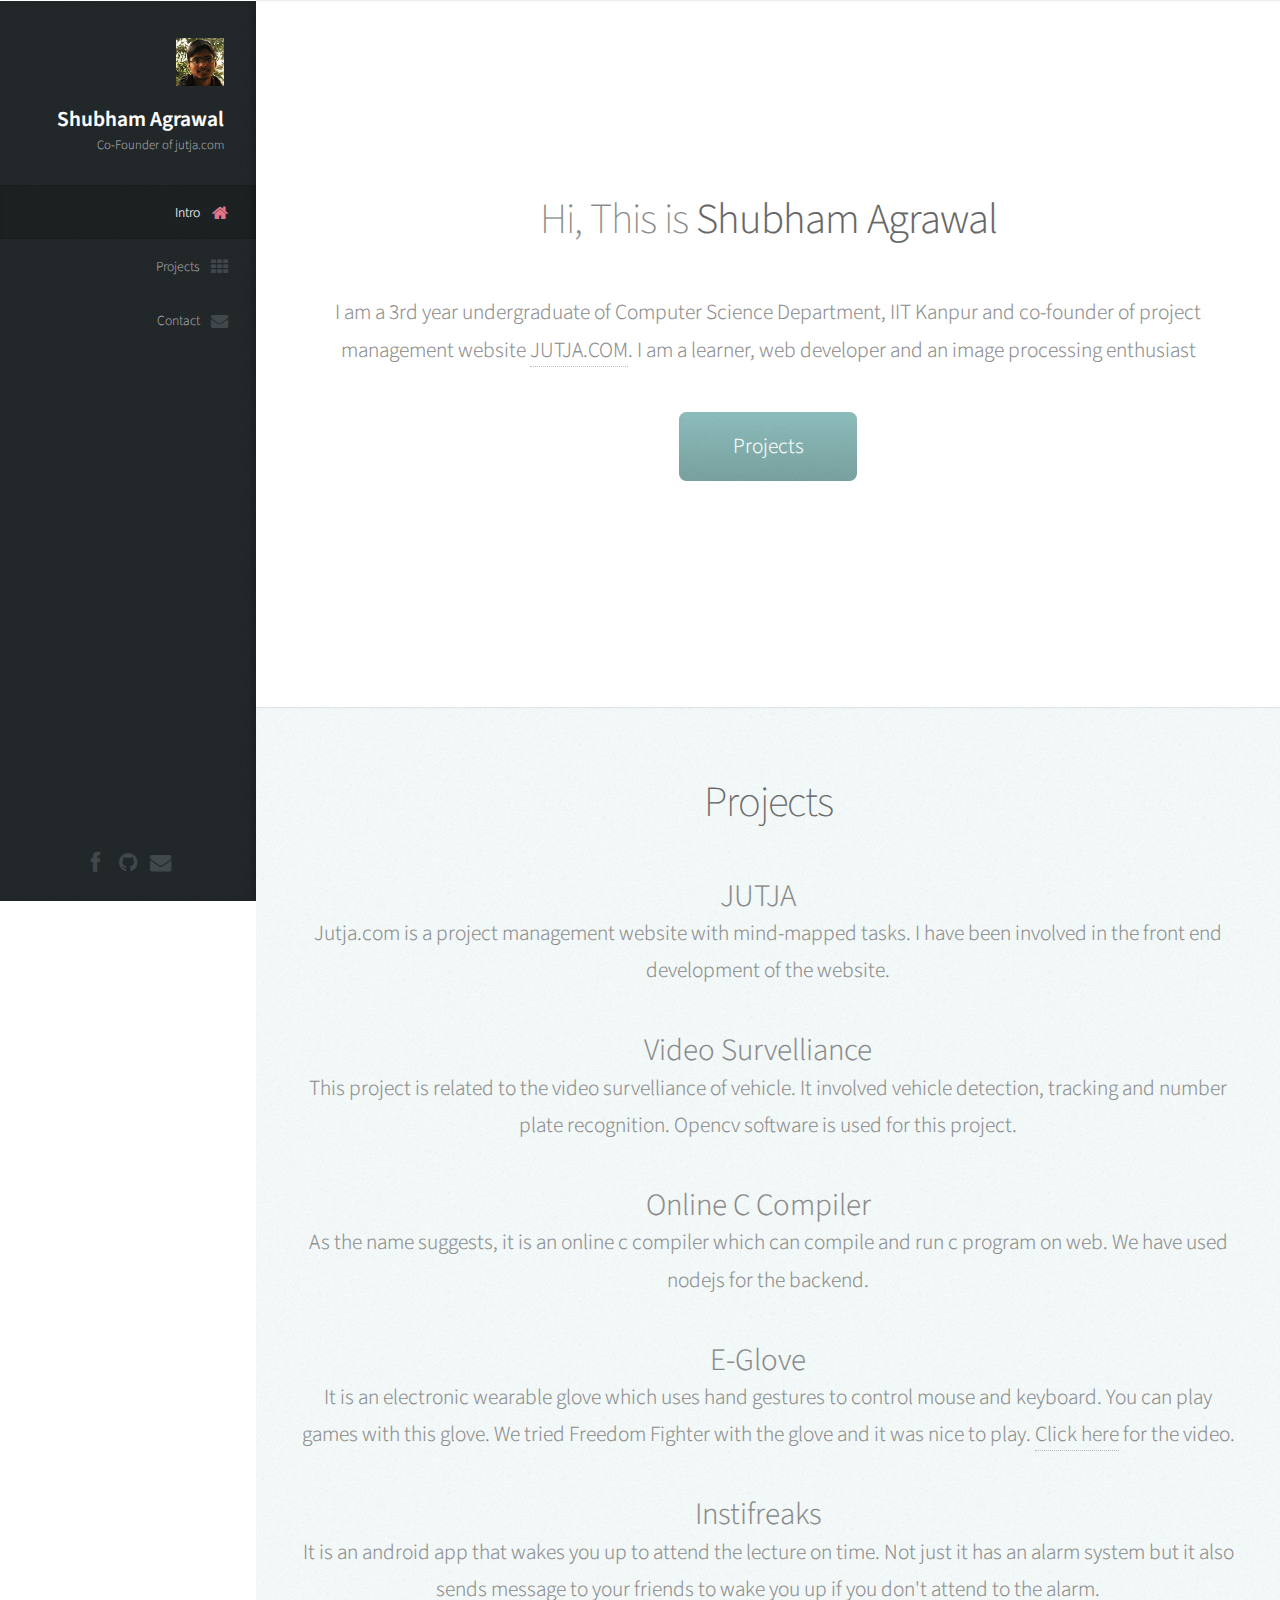
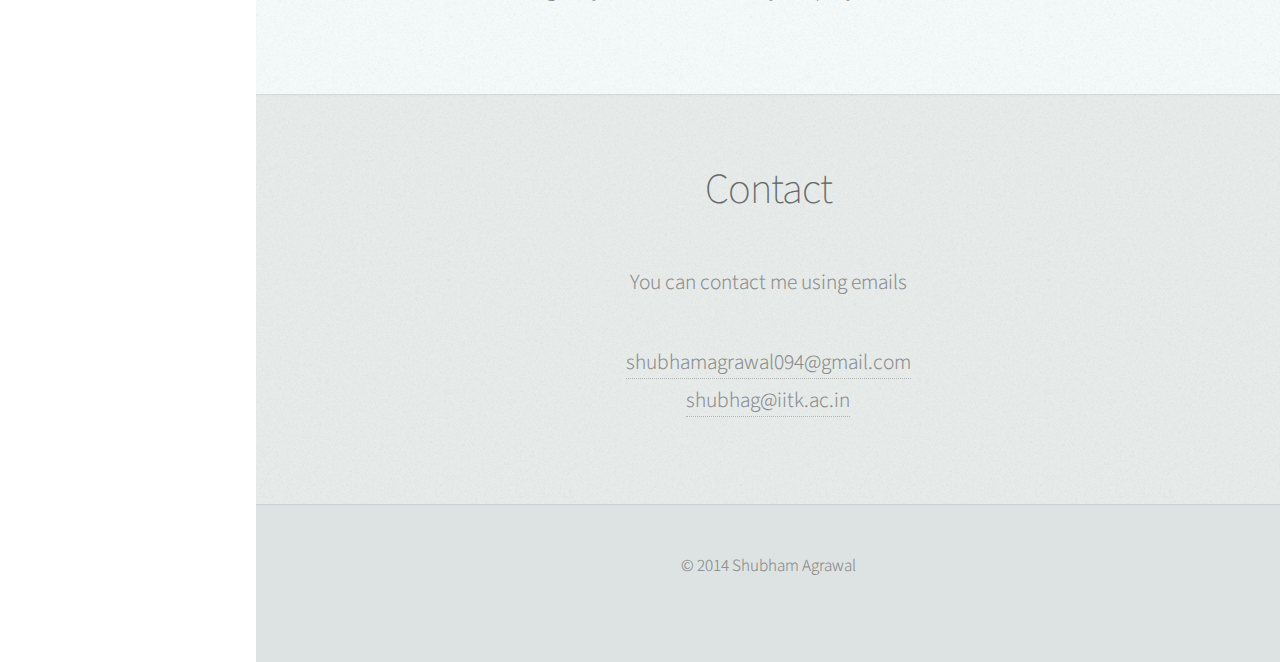
<file: index.html>
<!DOCTYPE HTML>
<!--
	Prologue 1.2 by HTML5 UP
	html5up.net | @n33co
	Free for personal and commercial use under the CCA 3.0 license (html5up.net/license)
-->
<html>
	<head>
		<title>Home Page</title>
		<meta http-equiv="content-type" content="text/html; charset=utf-8" />
		<meta name="description" content="home page" />
		<meta name="author" content="Shubham Agrawal" />
		<link href="http://fonts.googleapis.com/css?family=Source+Sans+Pro:200,300,400,600" rel="stylesheet" type="text/css" />
		<script src="js/jquery.min.js"></script>
		<script src="js/skel.min.js"></script>
		<script src="js/skel-panels.min.js"></script>
		<script src="js/init.js"></script>
		<noscript>
			<link rel="stylesheet" href="css/skel-noscript.css" />
			<link rel="stylesheet" href="css/style.css" />
			<link rel="stylesheet" href="css/style-wide.css" />
		</noscript>
	</head>
	<body>

		<!-- Header -->
			<div id="header" class="skel-panels-fixed">

				<div class="top">

					<!-- Logo -->
						<div id="logo">
							<span class="image avatar48"><img src="images/profile" alt="" /></span>
							<h1 id="title">Shubham Agrawal</h1>
							<span class="byline">Co-Founder of jutja.com</span>
						</div>

					<!-- Nav -->
						<nav id="nav">
							<!--
							
								 nav expects links in one of two formats:
								
								1. Hash link (scrolls to a different section within the page)
								
								   <li><a href="#foobar" id="foobar-link" class="skel-panels-ignoreHref"><span class="fa fa-whatever-icon-you-want">Foobar</span></a></li>

								2. Standard link (sends the user to another page/site)

								   <li><a href="http://foobar.tld"><span class="fa fa-whatever-icon-you-want">Foobar</span></a></li>
							
							-->
							<ul>
								<li><a href="#top" id="top-link" class="skel-panels-ignoreHref"><span class="fa fa-home">Intro</span></a></li>
								<li><a href="#project" id="project-link" class="skel-panels-ignoreHref"><span class="fa fa-th">Projects</span></a></li>
								<li><a href="#contact" id="contact-link" class="skel-panels-ignoreHref"><span class="fa fa-envelope">Contact</span></a></li>
							</ul>
						</nav>
						
				</div>
				
				<div class="bottom">

					<!-- Social Icons -->
						<ul class="icons">
							<li><a href="https://www.facebook.com/shubhamagrawal094" class="fa fa-facebook solo"><span>Facebook</span></a></li>
							<li><a href="http://github.com/shubhag" class="fa fa-github solo"><span>Github</span></a></li>
							<li><a href="mailto:shubhamagrawal094@gmail.com" class="fa fa-envelope solo"><span>Email</span></a></li>
						</ul>
				
				</div>
			
			</div>

		<!-- Main -->
			<div id="main">
			
				<!-- Intro -->
					<section id="top" class="one">
						<div class="container">

							<header style="margin-top:20%">
								<h2 class="alt">Hi, This is <strong>Shubham Agrawal</strong></h2>
							</header>
							
							<p>I am a 3rd year undergraduate of Computer Science Department, IIT Kanpur and co-founder of project management website <a href="http://jutja.com">JUTJA.COM</a>. I am a learner, web developer and an image processing enthusiast</p>

							<footer style="margin-bottom:15%">
								<a href="#project" class="button scrolly">Projects</a>
							</footer>

						</div>
					</section>
					
				<!-- Portfolio -->
					<section id="project" class="two">
						<div class="container">
					
						  <header>
							<h2>Projects</h2>
						  </header>
						  		<p>
						  			<div class="row" >
						  				JUTJA
						  			</div>
										Jutja.com is a project management website with mind-mapped tasks. I have been involved in the front end development of the website.
								</p>

								<p>
									<div class="row">
						  				Video Survelliance
						  			</div>
									This project is related to the video survelliance of vehicle. It involved vehicle detection, tracking and number plate recognition. Opencv software is used for this project.
								</p>
								<p>
									<div class="row">
						  				Online C Compiler
						  			</div>
									As the name suggests, it is an online c compiler which can compile and run c program on web. We have used nodejs for the backend.
								</p>
								<p>
									<div class="row" >
						  				E-Glove
						  			</div>
									It is an electronic wearable glove which uses hand gestures to control mouse and keyboard. You can play games with this glove. We tried Freedom Fighter with the glove and it was nice to play. <a href="https://www.youtube.com/watch?v=bw8gYgqbFJE">Click here</a> for the video. 
								</p>
								<p>
									<div class="row" >
						  				Instifreaks
						  			</div>
									It is an android app that wakes you up to attend the lecture on time. Not just it has an alarm system but it also sends message to your friends to wake you up if you don't attend to the alarm. 
								</p>
						</div>
					</section>
			
				<!-- Contact -->
					<section id="contact" class="four">
						<div class="container">

							<header>
								<h2>Contact</h2>
							</header>

							<p>You can contact me using emails</p>
							<ul>
								<li ><a href="mailto:shubhamagrawal094@gmail.com">shubhamagrawal094@gmail.com</a></li>
								<li ><a href="mailto:shubhag@iitk.ac.in">shubhag@iitk.ac.in</a></li>
							</ul>

						</div>
					</section>
			
			</div>

		<!-- Footer -->
			<div id="footer">
				
				<!-- Copyright -->
					<div class="copyright">
						<p>&copy; 2014 Shubham Agrawal</p>
					</div>
				
			</div>

	</body>
</html>
</file>
<file: css/style-wide.css>
/*
	Prologue 1.2 by HTML5 UP
	html5up.net | @n33co
	Free for personal and commercial use under the CCA 3.0 license (html5up.net/license)
*/

/*********************************************************************************/
/* Basic                                                                         */
/*********************************************************************************/

	body,input,textarea,select
	{
		font-size: 17pt;
	}
	
/*********************************************************************************/
/* Header                                                                        */
/*********************************************************************************/

	#header
	{
		width: 300px;
	}
	
/*********************************************************************************/
/* Footer                                                                        */
/*********************************************************************************/

	#footer
	{
		margin-left: 300px;
	}
	
/*********************************************************************************/
/* Main                                                                          */
/*********************************************************************************/

	#main
	{
		margin-left: 300px;
	}
</file>
<file: css/skel-noscript.css>
/* Resets (http://meyerweb.com/eric/tools/css/reset/ | v2.0 | 20110126 | License: none (public domain)) */

	html,body,div,span,applet,object,iframe,h1,h2,h3,h4,h5,h6,p,blockquote,pre,a,abbr,acronym,address,big,cite,code,del,dfn,em,img,ins,kbd,q,s,samp,small,strike,strong,sub,sup,tt,var,b,u,i,center,dl,dt,dd,ol,ul,li,fieldset,form,label,legend,table,caption,tbody,tfoot,thead,tr,th,td,article,aside,canvas,details,embed,figure,figcaption,footer,header,hgroup,menu,nav,output,ruby,section,summary,time,mark,audio,video{margin:0;padding:0;border:0;font-size:100%;font:inherit;vertical-align:baseline;}article,aside,details,figcaption,figure,footer,header,hgroup,menu,nav,section{display:block;}body{line-height:1;}ol,ul{list-style:none;}blockquote,q{quotes:none;}blockquote:before,blockquote:after,q:before,q:after{content:'';content:none;}table{border-collapse:collapse;border-spacing:0;}body{-webkit-text-size-adjust:none}

/* Box Model */

	*, *:before, *:after {
		-moz-box-sizing: border-box;
		-webkit-box-sizing: border-box;
		-o-box-sizing: border-box;
		-ms-box-sizing: border-box;
		box-sizing: border-box;
	}

/* Container */

	body {
		min-width: 1200px;
	}

	.container {
		width: 1200px;
		margin-left: auto;
		margin-right: auto;
	}

	/* Modifiers */
	
		.container.small {
			width: 900px;
		}

		.container.big {
			width: 100%;
			max-width: 1500px;
			min-width: 1200px;
		}

/* Grid */

	/* Cells */

		.\31 2u { width: 100% }
		.\31 1u { width: 91.6666666667% }
		.\31 0u { width: 83.3333333333% }
		.\39 u { width: 75% }
		.\38 u { width: 66.6666666667% }
		.\37 u { width: 58.3333333333% }
		.\36 u { width: 50% }
		.\35 u { width: 41.6666666667% }
		.\34 u { width: 33.3333333333% }
		.\33 u { width: 25% }
		.\32 u { width: 16.6666666667% }
		.\31 u { width: 8.3333333333% }
		.\-11u { margin-left: 91.6666666667% }
		.\-10u { margin-left: 83.3333333333% }
		.\-9u { margin-left: 75% }
		.\-8u { margin-left: 66.6666666667% }
		.\-7u { margin-left: 58.3333333333% }
		.\-6u { margin-left: 50% }
		.\-5u { margin-left: 41.6666666667% }
		.\-4u { margin-left: 33.3333333333% }
		.\-3u { margin-left: 25% }
		.\-2u { margin-left: 16.6666666667% }
		.\-1u { margin-left: 8.3333333333% }

		.row > * {
			padding: 40px 0 0 40px;
			float: left;
			-moz-box-sizing: border-box;
			-webkit-box-sizing: border-box;
			-o-box-sizing: border-box;
			-ms-box-sizing: border-box;
			box-sizing: border-box;
		}

		.row + .row > * {
			padding-top: 40px;
		}

		.row {
			margin-left: -40px;
		}

	/* Rows */

		.row:after {
			content: '';
			display: block;
			clear: both;
			height: 0;
		}

		.row:first-child > * {
			padding-top: 0;
		}

		.row > * {
			padding-top: 0;
		}

		/* Modifiers */

			/* Flush */

				.row.flush {
					margin-left: 0;
				}

				.row.flush > * {
					padding: 0 !important;
				}

			/* Quarter */

				.row.quarter > * {
					padding: 10px 0 0 10px;
				}

				.row.quarter + .row.quarter > * {
					padding-top: 10px;
				}

				.row.quarter {
					margin-left: -10px;
				}

			/* Half */

				.row.half > * {
					padding: 20px 0 0 20px;
				}

				.row.half + .row.half > * {
					padding-top: 20px;
				}

				.row.half {
					margin-left: -20px;
				}

			/* One and (a) Half */

				.row.oneandhalf > * {
					padding: 60px 0 0 60px;
				}

				.row.oneandhalf + .row.oneandhalf > * {
					padding-top: 60px;
				}

				.row.oneandhalf {
					margin-left: -60px;
				}

			/* Double */

				.row.double > * {
					padding: 80px 0 0 80px;
				}

				.row.double + .row.double > * {
					padding-top: 80px;
				}

				.row.double {
					margin-left: -80px;
				}
</file>
<file: css/style.css>
@charset 'UTF-8';

@font-face{font-family:'FontAwesome';src:url('font/fontawesome-webfont.eot?v=4.0.1');src:url('font/fontawesome-webfont.eot?#iefix&v=4.0.1') format('embedded-opentype'),url('font/fontawesome-webfont.woff?v=4.0.1') format('woff'),url('font/fontawesome-webfont.ttf?v=4.0.1') format('truetype'),url('font/fontawesome-webfont.svg?v=4.0.1#fontawesomeregular') format('svg');font-weight:normal;font-style:normal}

/*
	Prologue 1.2 by HTML5 UP
	html5up.net | @n33co
	Free for personal and commercial use under the CCA 3.0 license (html5up.net/license)
*/

/*********************************************************************************/
/* Basic                                                                         */
/*********************************************************************************/

	body
	{
		background: #fff;
	}

	body,input,textarea,select
	{
		font-family: 'Source Sans Pro', sans-serif;
		font-size: 19pt;
		font-weight: 300;
		line-height: 1.75em;
		color: #888;
		-webkit-text-stroke: 0.15px;
	}

	h1,h2,h3,h4,h5,h6
	{
		font-weight: 200;
		color: #666;
		line-height: 1.5em;
	}
	
		h1 a, h2 a, h3 a, h4 a, h5 a, h6 a
		{
			color: inherit;
			text-decoration: none;
		}

		h1 strong, h2 strong, h3 strong, h4 strong, h5 strong, h6 strong
		{
			font-weight: 300;
		}
		
		h2
		{
			font-size: 2em;
			letter-spacing: -1px;
		}
		
			h2.alt
			{
				color: #888;
			}
			
			h2.alt strong
			{
				color: #666;
			}

		h3
		{
			font-size: 1.5em;
		}

	header
	{
		margin: 0 0 2em 0;
	}

	footer
	{
		margin: 2em 0 0 0;
	}

	strong, b
	{
		font-weight: 300;
		color: #666;
	}
	
	em, i
	{
		font-style: italic;
	}

	a
	{
		text-decoration: none;
		color: inherit;
		border-bottom: dotted 1px rgba(128,128,128,0.5);
		-moz-transition: color 0.35s ease-in-out, border-bottom-color 0.35s ease-in-out;
		-webkit-transition: color 0.35s ease-in-out, border-bottom-color 0.35s ease-in-out;
		-o-transition: color 0.35s ease-in-out, border-bottom-color 0.35s ease-in-out;
		-ms-transition: color 0.35s ease-in-out, border-bottom-color 0.35s ease-in-out;
		transition: color 0.35s ease-in-out, border-bottom-color 0.35s ease-in-out;
		outline: 0;
	}

		a:hover
		{
			color: #E27689;
			border-bottom-color: rgba(255,255,255,0);
		}

	sub
	{
		position: relative;
		top: 0.5em;
		font-size: 0.8em;
	}
	
	sup
	{
		position: relative;
		top: -0.5em;
		font-size: 0.8em;
	}
	
	hr
	{
		border: 0;
		border-top: solid 1px #ddd;
	}
	
	blockquote
	{
		border-left: solid 0.5em #ddd;
		padding: 1em 0 1em 2em;
		font-style: italic;
	}
	
	p, ul, ol, dl, table
	{
		margin-bottom: 2em;
	}

	br.clear
	{
		clear: both;
	}

	/* Sections/Articles */
	
		section,
		article
		{
			margin-bottom: 3em;
		}
		
		section > :last-child,
		article > :last-child,
		section > .container > :last-child,
		article > .container > :last-child
		{
			margin-bottom: 0;
		}

		section:last-child,
		article:last-child
		{
			margin-bottom: 0;
		}

		.row > section,
		.row > article
		{
			margin-bottom: 0;
		}

	/* Images */

		.image
		{
			display: inline-block;
			border: 0;
		}
		
			.image img
			{
				display: block;
				width: 100%;
			}
			
			.image.avatar48
			{
				width: 48px;
				height: 48px;
				background: #f00;
			}
			
				.image.avatar48 img
				{
					width: 48px;
					height: 48px;
				}

			.image.full
			{
				display: block;
				width: 100%;
			}
			
			.image.featured
			{
				display: block;
				width: 100%;
				margin: 0 0 2em 0;
			}
			
			.image.left
			{
				float: left;
				margin: 0 2em 2em 0;
			}
			
			.image.centered
			{
				display: block;
				margin: 0 0 2em 0;
			}

				.image.centered img
				{
					margin: 0 auto;
					width: auto;
				}

	/* Lists */

		ul.default
		{
			list-style: disc;
			padding-left: 1em;
		}
		
			ul.default li
			{
				padding-left: 0.5em;
			}		

		ul.icons
		{
			cursor: default;
		}	
		
			ul.icons li
			{
				display: inline-block;
			}
			
				ul.icons a
				{
					display: inline-block;
					width: 2em;
					height: 2em;
					line-height: 2em;
					text-align: center;
					border: 0;
				}

		ul.menu
		{
			cursor: default;
		}
		
			ul.menu li
			{
				display: inline-block;
				line-height: 1em;
				border-left: solid 1px rgba(128,128,128,0.35);
				padding: 0 0 0 0.5em;
				margin: 0 0 0 0.5em;
			}
			
			ul.menu li:first-child
			{
				border-left: 0;
				padding-left: 0;
				margin-left: 0;
			}

		ol.default
		{
			list-style: decimal;
			padding-left: 1.25em;
		}

			ol.default li
			{
				padding-left: 0.25em;
			}

	/* Forms */

		form
		{
		}
		
			form label
			{
				display: block;
				text-align: left;
				margin-bottom: 0.5em;
			}
		
			form input.text,
			form select,
			form textarea
			{
				position: relative;
				-webkit-appearance: none;
				display: block;
				border: 0;
				background: #fff;
				background: rgba(255,255,255,0.75);
				width: 100%;
				border-radius: 0.35em;
				padding: 0.75em 1em 0.75em 1em;
				box-shadow: inset 0 0.1em 0.1em 0 rgba(0,0,0,0.05);
				border: solid 1px rgba(0,0,0,0.15);
				-moz-transition: all 0.35s ease-in-out;
				-webkit-transition: all 0.35s ease-in-out;
				-o-transition: all 0.35s ease-in-out;
				-ms-transition: all 0.35s ease-in-out;
				transition: all 0.35s ease-in-out;
			}

				form input.text:hover,
				form select:hover,
				form textarea:hover
				{
				}

				form input.text:focus,
				form select:focus,
				form textarea:focus
				{
					box-shadow: 0 0 2px 1px #8ededc;
					background: #fff;
				}
				
				form textarea
				{
					min-height: 14em;
				}

				form .formerize-placeholder
				{
					color: #555 !important;
				}

				form ::-webkit-input-placeholder
				{
					color: #555 !important;
				}

				form :-moz-placeholder
				{
					color: #555 !important;
				}

				form ::-moz-placeholder
				{
					color: #555 !important;
				}

				form :-ms-input-placeholder
				{
					color: #555 !important;
				}

				form ::-moz-focus-inner
				{
					border: 0;
				}
			
	/* Tables */
	
		table
		{
			width: 100%;
		}
		
			table.default
			{
				width: 100%;
				text-align: left;
			}
			
				table.default tbody tr:nth-child(2n+2)
				{
					background: #f4f4f4;
				}
				
				table.default td
				{
					padding: 0.5em 1em 0.5em 1em;
				}
				
				table.default th
				{
					text-align: left;
					padding: 0.5em 1em 0.5em 1em;
					color: #fff;
					background: #222729 url('images/overlay.png');
				}
			
				table.default thead
				{
					background: #444;
					color: #fff;
				}
				
				table.default tfoot
				{
					background: #eee;
				}
				
				table.default tbody
				{
				}

	/* Buttons */
		
		.button
		{
			position: relative;
			display: inline-block;
			border-radius: 0.35em;
			color: #fff !important;
			text-decoration: none;
			padding: 0.75em 2.5em 0.75em 2.5em;
			background-color: #8ebebc;
			border: 0;
			cursor: pointer;
			background-image: -moz-linear-gradient(top, rgba(0,0,0,0), rgba(0,0,0,0.15)), url('images/overlay.png');
			background-image: -webkit-linear-gradient(top, rgba(0,0,0,0), rgba(0,0,0,0.15)), url('images/overlay.png');
			background-image: -o-linear-gradient(top, rgba(0,0,0,0), rgba(0,0,0,0.15)), url('images/overlay.png');
			background-image: -ms-linear-gradient(top, rgba(0,0,0,0), rgba(0,0,0,0.15)), url('images/overlay.png');
			background-image: linear-gradient(top, rgba(0,0,0,0), rgba(0,0,0,0.15)), url('images/overlay.png');			
			-moz-transition: background-color 0.35s ease-in-out;
			-webkit-transition: background-color 0.35s ease-in-out;
			-o-transition: background-color 0.35s ease-in-out;
			-ms-transition: background-color 0.35s ease-in-out;
			transition: background-color 0.35s ease-in-out;
		}

			.button:hover
			{
				background-color: #9ececc;
			}
			
			.button:active
			{
				background-color: #7eaeac;
			}
		
	/* Item */
	
		.item
		{
			box-shadow: 0 0.05em 0.15em 0 rgba(0,0,0,0.05);
			margin-bottom: 40px;
		}
		
			.item header
			{
				background: #fff;
				margin: 0;
				padding: 1em 0 1em 0;
				font-size: 0.8em;
			}

				.item header h3
				{
					font-size: 1em;
				}

/*********************************************************************************/
/* Icons                                                                         */
/* Powered by Font Awesome by Dave Gandy | http://fontawesome.io                 */
/* Licensed under the SIL OFL 1.1 (font), MIT (CSS)                              */
/*********************************************************************************/

	.fa
	{
		text-decoration: none;
	}

		.fa.solo
		{
		}
		
			.fa.solo span
			{
				display: none;
			}

		.fa:before
		{
			display:inline-block;
			font-family: FontAwesome;
			font-size: 1.25em;
			text-decoration: none;
			font-style: normal;
			font-weight: normal;
			line-height: 1;
			-webkit-font-smoothing:antialiased;
			-moz-osx-font-smoothing:grayscale;
		}

		.fa-lg{font-size:1.3333333333333333em;line-height:.75em;vertical-align:-15%}
		.fa-2x{font-size:2em}
		.fa-3x{font-size:3em}
		.fa-4x{font-size:4em}
		.fa-5x{font-size:5em}
		.fa-fw{width:1.2857142857142858em;text-align:center}
		.fa-ul{padding-left:0;margin-left:2.142857142857143em;list-style-type:none}.fa-ul>li{position:relative}
		.fa-li{position:absolute;left:-2.142857142857143em;width:2.142857142857143em;top:.14285714285714285em;text-align:center}.fa-li.fa-lg{left:-1.8571428571428572em}
		.fa-border{padding:.2em .25em .15em;border:solid .08em #eee;border-radius:.1em}
		.pull-right{float:right}
		.pull-left{float:left}
		.fa.pull-left{margin-right:.3em}
		.fa.pull-right{margin-left:.3em}
		.fa-spin{-webkit-animation:spin 2s infinite linear;-moz-animation:spin 2s infinite linear;-o-animation:spin 2s infinite linear;animation:spin 2s infinite linear}
		@-moz-keyframes spin{0%{-moz-transform:rotate(0deg)} 100%{-moz-transform:rotate(359deg)}}@-webkit-keyframes spin{0%{-webkit-transform:rotate(0deg)} 100%{-webkit-transform:rotate(359deg)}}@-o-keyframes spin{0%{-o-transform:rotate(0deg)} 100%{-o-transform:rotate(359deg)}}@-ms-keyframes spin{0%{-ms-transform:rotate(0deg)} 100%{-ms-transform:rotate(359deg)}}@keyframes spin{0%{transform:rotate(0deg)} 100%{transform:rotate(359deg)}}.fa-rotate-90{filter:progid:DXImageTransform.Microsoft.BasicImage(rotation=1);-webkit-transform:rotate(90deg);-moz-transform:rotate(90deg);-ms-transform:rotate(90deg);-o-transform:rotate(90deg);transform:rotate(90deg)}
		.fa-rotate-180{filter:progid:DXImageTransform.Microsoft.BasicImage(rotation=2);-webkit-transform:rotate(180deg);-moz-transform:rotate(180deg);-ms-transform:rotate(180deg);-o-transform:rotate(180deg);transform:rotate(180deg)}
		.fa-rotate-270{filter:progid:DXImageTransform.Microsoft.BasicImage(rotation=3);-webkit-transform:rotate(270deg);-moz-transform:rotate(270deg);-ms-transform:rotate(270deg);-o-transform:rotate(270deg);transform:rotate(270deg)}
		.fa-flip-horizontal{filter:progid:DXImageTransform.Microsoft.BasicImage(rotation=0, mirror=1);-webkit-transform:scale(-1, 1);-moz-transform:scale(-1, 1);-ms-transform:scale(-1, 1);-o-transform:scale(-1, 1);transform:scale(-1, 1)}
		.fa-flip-vertical{filter:progid:DXImageTransform.Microsoft.BasicImage(rotation=2, mirror=1);-webkit-transform:scale(1, -1);-moz-transform:scale(1, -1);-ms-transform:scale(1, -1);-o-transform:scale(1, -1);transform:scale(1, -1)}
		.fa-stack{position:relative;display:inline-block;width:2em;height:2em;line-height:2em;vertical-align:middle}
		.fa-stack-1x,.fa-stack-2x{position:absolute;left:0;width:100%;text-align:center}
		.fa-stack-1x{line-height:inherit}
		.fa-stack-2x{font-size:2em}
		.fa-inverse{color:#fff}
		.fa-glass:before{content:"\f000"}
		.fa-music:before{content:"\f001"}
		.fa-search:before{content:"\f002"}
		.fa-envelope-o:before{content:"\f003"}
		.fa-heart:before{content:"\f004"}
		.fa-star:before{content:"\f005"}
		.fa-star-o:before{content:"\f006"}
		.fa-user:before{content:"\f007"}
		.fa-film:before{content:"\f008"}
		.fa-th-large:before{content:"\f009"}
		.fa-th:before{content:"\f00a"}
		.fa-th-list:before{content:"\f00b"}
		.fa-check:before{content:"\f00c"}
		.fa-times:before{content:"\f00d"}
		.fa-search-plus:before{content:"\f00e"}
		.fa-search-minus:before{content:"\f010"}
		.fa-power-off:before{content:"\f011"}
		.fa-signal:before{content:"\f012"}
		.fa-gear:before,.fa-cog:before{content:"\f013"}
		.fa-trash-o:before{content:"\f014"}
		.fa-home:before{content:"\f015"}
		.fa-file-o:before{content:"\f016"}
		.fa-clock-o:before{content:"\f017"}
		.fa-road:before{content:"\f018"}
		.fa-download:before{content:"\f019"}
		.fa-arrow-circle-o-down:before{content:"\f01a"}
		.fa-arrow-circle-o-up:before{content:"\f01b"}
		.fa-inbox:before{content:"\f01c"}
		.fa-play-circle-o:before{content:"\f01d"}
		.fa-rotate-right:before,.fa-repeat:before{content:"\f01e"}
		.fa-refresh:before{content:"\f021"}
		.fa-list-alt:before{content:"\f022"}
		.fa-lock:before{content:"\f023"}
		.fa-flag:before{content:"\f024"}
		.fa-headphones:before{content:"\f025"}
		.fa-volume-off:before{content:"\f026"}
		.fa-volume-down:before{content:"\f027"}
		.fa-volume-up:before{content:"\f028"}
		.fa-qrcode:before{content:"\f029"}
		.fa-barcode:before{content:"\f02a"}
		.fa-tag:before{content:"\f02b"}
		.fa-tags:before{content:"\f02c"}
		.fa-book:before{content:"\f02d"}
		.fa-bookmark:before{content:"\f02e"}
		.fa-print:before{content:"\f02f"}
		.fa-camera:before{content:"\f030"}
		.fa-font:before{content:"\f031"}
		.fa-bold:before{content:"\f032"}
		.fa-italic:before{content:"\f033"}
		.fa-text-height:before{content:"\f034"}
		.fa-text-width:before{content:"\f035"}
		.fa-align-left:before{content:"\f036"}
		.fa-align-center:before{content:"\f037"}
		.fa-align-right:before{content:"\f038"}
		.fa-align-justify:before{content:"\f039"}
		.fa-list:before{content:"\f03a"}
		.fa-dedent:before,.fa-outdent:before{content:"\f03b"}
		.fa-indent:before{content:"\f03c"}
		.fa-video-camera:before{content:"\f03d"}
		.fa-picture-o:before{content:"\f03e"}
		.fa-pencil:before{content:"\f040"}
		.fa-map-marker:before{content:"\f041"}
		.fa-adjust:before{content:"\f042"}
		.fa-tint:before{content:"\f043"}
		.fa-edit:before,.fa-pencil-square-o:before{content:"\f044"}
		.fa-share-square-o:before{content:"\f045"}
		.fa-check-square-o:before{content:"\f046"}
		.fa-move:before{content:"\f047"}
		.fa-step-backward:before{content:"\f048"}
		.fa-fast-backward:before{content:"\f049"}
		.fa-backward:before{content:"\f04a"}
		.fa-play:before{content:"\f04b"}
		.fa-pause:before{content:"\f04c"}
		.fa-stop:before{content:"\f04d"}
		.fa-forward:before{content:"\f04e"}
		.fa-fast-forward:before{content:"\f050"}
		.fa-step-forward:before{content:"\f051"}
		.fa-eject:before{content:"\f052"}
		.fa-chevron-left:before{content:"\f053"}
		.fa-chevron-right:before{content:"\f054"}
		.fa-plus-circle:before{content:"\f055"}
		.fa-minus-circle:before{content:"\f056"}
		.fa-times-circle:before{content:"\f057"}
		.fa-check-circle:before{content:"\f058"}
		.fa-question-circle:before{content:"\f059"}
		.fa-info-circle:before{content:"\f05a"}
		.fa-crosshairs:before{content:"\f05b"}
		.fa-times-circle-o:before{content:"\f05c"}
		.fa-check-circle-o:before{content:"\f05d"}
		.fa-ban:before{content:"\f05e"}
		.fa-arrow-left:before{content:"\f060"}
		.fa-arrow-right:before{content:"\f061"}
		.fa-arrow-up:before{content:"\f062"}
		.fa-arrow-down:before{content:"\f063"}
		.fa-mail-forward:before,.fa-share:before{content:"\f064"}
		.fa-resize-full:before{content:"\f065"}
		.fa-resize-small:before{content:"\f066"}
		.fa-plus:before{content:"\f067"}
		.fa-minus:before{content:"\f068"}
		.fa-asterisk:before{content:"\f069"}
		.fa-exclamation-circle:before{content:"\f06a"}
		.fa-gift:before{content:"\f06b"}
		.fa-leaf:before{content:"\f06c"}
		.fa-fire:before{content:"\f06d"}
		.fa-eye:before{content:"\f06e"}
		.fa-eye-slash:before{content:"\f070"}
		.fa-warning:before,.fa-exclamation-triangle:before{content:"\f071"}
		.fa-plane:before{content:"\f072"}
		.fa-calendar:before{content:"\f073"}
		.fa-random:before{content:"\f074"}
		.fa-comment:before{content:"\f075"}
		.fa-magnet:before{content:"\f076"}
		.fa-chevron-up:before{content:"\f077"}
		.fa-chevron-down:before{content:"\f078"}
		.fa-retweet:before{content:"\f079"}
		.fa-shopping-cart:before{content:"\f07a"}
		.fa-folder:before{content:"\f07b"}
		.fa-folder-open:before{content:"\f07c"}
		.fa-resize-vertical:before{content:"\f07d"}
		.fa-resize-horizontal:before{content:"\f07e"}
		.fa-bar-chart-o:before{content:"\f080"}
		.fa-twitter-square:before{content:"\f081"}
		.fa-facebook-square:before{content:"\f082"}
		.fa-camera-retro:before{content:"\f083"}
		.fa-key:before{content:"\f084"}
		.fa-gears:before,.fa-cogs:before{content:"\f085"}
		.fa-comments:before{content:"\f086"}
		.fa-thumbs-o-up:before{content:"\f087"}
		.fa-thumbs-o-down:before{content:"\f088"}
		.fa-star-half:before{content:"\f089"}
		.fa-heart-o:before{content:"\f08a"}
		.fa-sign-out:before{content:"\f08b"}
		.fa-linkedin-square:before{content:"\f08c"}
		.fa-thumb-tack:before{content:"\f08d"}
		.fa-external-link:before{content:"\f08e"}
		.fa-sign-in:before{content:"\f090"}
		.fa-trophy:before{content:"\f091"}
		.fa-github-square:before{content:"\f092"}
		.fa-upload:before{content:"\f093"}
		.fa-lemon-o:before{content:"\f094"}
		.fa-phone:before{content:"\f095"}
		.fa-square-o:before{content:"\f096"}
		.fa-bookmark-o:before{content:"\f097"}
		.fa-phone-square:before{content:"\f098"}
		.fa-twitter:before{content:"\f099"}
		.fa-facebook:before{content:"\f09a"}
		.fa-github:before{content:"\f09b"}
		.fa-unlock:before{content:"\f09c"}
		.fa-credit-card:before{content:"\f09d"}
		.fa-rss:before{content:"\f09e"}
		.fa-hdd-o:before{content:"\f0a0"}
		.fa-bullhorn:before{content:"\f0a1"}
		.fa-bell:before{content:"\f0f3"}
		.fa-certificate:before{content:"\f0a3"}
		.fa-hand-o-right:before{content:"\f0a4"}
		.fa-hand-o-left:before{content:"\f0a5"}
		.fa-hand-o-up:before{content:"\f0a6"}
		.fa-hand-o-down:before{content:"\f0a7"}
		.fa-arrow-circle-left:before{content:"\f0a8"}
		.fa-arrow-circle-right:before{content:"\f0a9"}
		.fa-arrow-circle-up:before{content:"\f0aa"}
		.fa-arrow-circle-down:before{content:"\f0ab"}
		.fa-globe:before{content:"\f0ac"}
		.fa-wrench:before{content:"\f0ad"}
		.fa-tasks:before{content:"\f0ae"}
		.fa-filter:before{content:"\f0b0"}
		.fa-briefcase:before{content:"\f0b1"}
		.fa-fullscreen:before{content:"\f0b2"}
		.fa-group:before{content:"\f0c0"}
		.fa-chain:before,.fa-link:before{content:"\f0c1"}
		.fa-cloud:before{content:"\f0c2"}
		.fa-flask:before{content:"\f0c3"}
		.fa-cut:before,.fa-scissors:before{content:"\f0c4"}
		.fa-copy:before,.fa-files-o:before{content:"\f0c5"}
		.fa-paperclip:before{content:"\f0c6"}
		.fa-save:before,.fa-floppy-o:before{content:"\f0c7"}
		.fa-square:before{content:"\f0c8"}
		.fa-reorder:before{content:"\f0c9"}
		.fa-list-ul:before{content:"\f0ca"}
		.fa-list-ol:before{content:"\f0cb"}
		.fa-strikethrough:before{content:"\f0cc"}
		.fa-underline:before{content:"\f0cd"}
		.fa-table:before{content:"\f0ce"}
		.fa-magic:before{content:"\f0d0"}
		.fa-truck:before{content:"\f0d1"}
		.fa-pinterest:before{content:"\f0d2"}
		.fa-pinterest-square:before{content:"\f0d3"}
		.fa-google-plus-square:before{content:"\f0d4"}
		.fa-google-plus:before{content:"\f0d5"}
		.fa-money:before{content:"\f0d6"}
		.fa-caret-down:before{content:"\f0d7"}
		.fa-caret-up:before{content:"\f0d8"}
		.fa-caret-left:before{content:"\f0d9"}
		.fa-caret-right:before{content:"\f0da"}
		.fa-columns:before{content:"\f0db"}
		.fa-unsorted:before,.fa-sort:before{content:"\f0dc"}
		.fa-sort-down:before,.fa-sort-asc:before{content:"\f0dd"}
		.fa-sort-up:before,.fa-sort-desc:before{content:"\f0de"}
		.fa-envelope:before{content:"\f0e0"}
		.fa-linkedin:before{content:"\f0e1"}
		.fa-rotate-left:before,.fa-undo:before{content:"\f0e2"}
		.fa-legal:before,.fa-gavel:before{content:"\f0e3"}
		.fa-dashboard:before,.fa-tachometer:before{content:"\f0e4"}
		.fa-comment-o:before{content:"\f0e5"}
		.fa-comments-o:before{content:"\f0e6"}
		.fa-flash:before,.fa-bolt:before{content:"\f0e7"}
		.fa-sitemap:before{content:"\f0e8"}
		.fa-umbrella:before{content:"\f0e9"}
		.fa-paste:before,.fa-clipboard:before{content:"\f0ea"}
		.fa-lightbulb-o:before{content:"\f0eb"}
		.fa-exchange:before{content:"\f0ec"}
		.fa-cloud-download:before{content:"\f0ed"}
		.fa-cloud-upload:before{content:"\f0ee"}
		.fa-user-md:before{content:"\f0f0"}
		.fa-stethoscope:before{content:"\f0f1"}
		.fa-suitcase:before{content:"\f0f2"}
		.fa-bell-o:before{content:"\f0a2"}
		.fa-coffee:before{content:"\f0f4"}
		.fa-cutlery:before{content:"\f0f5"}
		.fa-file-text-o:before{content:"\f0f6"}
		.fa-building:before{content:"\f0f7"}
		.fa-hospital:before{content:"\f0f8"}
		.fa-ambulance:before{content:"\f0f9"}
		.fa-medkit:before{content:"\f0fa"}
		.fa-fighter-jet:before{content:"\f0fb"}
		.fa-beer:before{content:"\f0fc"}
		.fa-h-square:before{content:"\f0fd"}
		.fa-plus-square:before{content:"\f0fe"}
		.fa-angle-double-left:before{content:"\f100"}
		.fa-angle-double-right:before{content:"\f101"}
		.fa-angle-double-up:before{content:"\f102"}
		.fa-angle-double-down:before{content:"\f103"}
		.fa-angle-left:before{content:"\f104"}
		.fa-angle-right:before{content:"\f105"}
		.fa-angle-up:before{content:"\f106"}
		.fa-angle-down:before{content:"\f107"}
		.fa-desktop:before{content:"\f108"}
		.fa-laptop:before{content:"\f109"}
		.fa-tablet:before{content:"\f10a"}
		.fa-mobile-phone:before,.fa-mobile:before{content:"\f10b"}
		.fa-circle-o:before{content:"\f10c"}
		.fa-quote-left:before{content:"\f10d"}
		.fa-quote-right:before{content:"\f10e"}
		.fa-spinner:before{content:"\f110"}
		.fa-circle:before{content:"\f111"}
		.fa-mail-reply:before,.fa-reply:before{content:"\f112"}
		.fa-github-alt:before{content:"\f113"}
		.fa-folder-o:before{content:"\f114"}
		.fa-folder-open-o:before{content:"\f115"}
		.fa-expand-o:before{content:"\f116"}
		.fa-collapse-o:before{content:"\f117"}
		.fa-smile-o:before{content:"\f118"}
		.fa-frown-o:before{content:"\f119"}
		.fa-meh-o:before{content:"\f11a"}
		.fa-gamepad:before{content:"\f11b"}
		.fa-keyboard-o:before{content:"\f11c"}
		.fa-flag-o:before{content:"\f11d"}
		.fa-flag-checkered:before{content:"\f11e"}
		.fa-terminal:before{content:"\f120"}
		.fa-code:before{content:"\f121"}
		.fa-reply-all:before{content:"\f122"}
		.fa-mail-reply-all:before{content:"\f122"}
		.fa-star-half-empty:before,.fa-star-half-full:before,.fa-star-half-o:before{content:"\f123"}
		.fa-location-arrow:before{content:"\f124"}
		.fa-crop:before{content:"\f125"}
		.fa-code-fork:before{content:"\f126"}
		.fa-unlink:before,.fa-chain-broken:before{content:"\f127"}
		.fa-question:before{content:"\f128"}
		.fa-info:before{content:"\f129"}
		.fa-exclamation:before{content:"\f12a"}
		.fa-superscript:before{content:"\f12b"}
		.fa-subscript:before{content:"\f12c"}
		.fa-eraser:before{content:"\f12d"}
		.fa-puzzle-piece:before{content:"\f12e"}
		.fa-microphone:before{content:"\f130"}
		.fa-microphone-slash:before{content:"\f131"}
		.fa-shield:before{content:"\f132"}
		.fa-calendar-o:before{content:"\f133"}
		.fa-fire-extinguisher:before{content:"\f134"}
		.fa-rocket:before{content:"\f135"}
		.fa-maxcdn:before{content:"\f136"}
		.fa-chevron-circle-left:before{content:"\f137"}
		.fa-chevron-circle-right:before{content:"\f138"}
		.fa-chevron-circle-up:before{content:"\f139"}
		.fa-chevron-circle-down:before{content:"\f13a"}
		.fa-html5:before{content:"\f13b"}
		.fa-css3:before{content:"\f13c"}
		.fa-anchor:before{content:"\f13d"}
		.fa-unlock-o:before{content:"\f13e"}
		.fa-bullseye:before{content:"\f140"}
		.fa-ellipsis-horizontal:before{content:"\f141"}
		.fa-ellipsis-vertical:before{content:"\f142"}
		.fa-rss-square:before{content:"\f143"}
		.fa-play-circle:before{content:"\f144"}
		.fa-ticket:before{content:"\f145"}
		.fa-minus-square:before{content:"\f146"}
		.fa-minus-square-o:before{content:"\f147"}
		.fa-level-up:before{content:"\f148"}
		.fa-level-down:before{content:"\f149"}
		.fa-check-square:before{content:"\f14a"}
		.fa-pencil-square:before{content:"\f14b"}
		.fa-external-link-square:before{content:"\f14c"}
		.fa-share-square:before{content:"\f14d"}
		.fa-compass:before{content:"\f14e"}
		.fa-toggle-down:before,.fa-caret-square-o-down:before{content:"\f150"}
		.fa-toggle-up:before,.fa-caret-square-o-up:before{content:"\f151"}
		.fa-toggle-right:before,.fa-caret-square-o-right:before{content:"\f152"}
		.fa-euro:before,.fa-eur:before{content:"\f153"}
		.fa-gbp:before{content:"\f154"}
		.fa-dollar:before,.fa-usd:before{content:"\f155"}
		.fa-rupee:before,.fa-inr:before{content:"\f156"}
		.fa-cny:before,.fa-rmb:before,.fa-yen:before,.fa-jpy:before{content:"\f157"}
		.fa-ruble:before,.fa-rouble:before,.fa-rub:before{content:"\f158"}
		.fa-won:before,.fa-krw:before{content:"\f159"}
		.fa-bitcoin:before,.fa-btc:before{content:"\f15a"}
		.fa-file:before{content:"\f15b"}
		.fa-file-text:before{content:"\f15c"}
		.fa-sort-alpha-asc:before{content:"\f15d"}
		.fa-sort-alpha-desc:before{content:"\f15e"}
		.fa-sort-amount-asc:before{content:"\f160"}
		.fa-sort-amount-desc:before{content:"\f161"}
		.fa-sort-numeric-asc:before{content:"\f162"}
		.fa-sort-numeric-desc:before{content:"\f163"}
		.fa-thumbs-up:before{content:"\f164"}
		.fa-thumbs-down:before{content:"\f165"}
		.fa-youtube-square:before{content:"\f166"}
		.fa-youtube:before{content:"\f167"}
		.fa-xing:before{content:"\f168"}
		.fa-xing-square:before{content:"\f169"}
		.fa-youtube-play:before{content:"\f16a"}
		.fa-dropbox:before{content:"\f16b"}
		.fa-stack-overflow:before{content:"\f16c"}
		.fa-instagram:before{content:"\f16d"}
		.fa-flickr:before{content:"\f16e"}
		.fa-adn:before{content:"\f170"}
		.fa-bitbucket:before{content:"\f171"}
		.fa-bitbucket-square:before{content:"\f172"}
		.fa-tumblr:before{content:"\f173"}
		.fa-tumblr-square:before{content:"\f174"}
		.fa-long-arrow-down:before{content:"\f175"}
		.fa-long-arrow-up:before{content:"\f176"}
		.fa-long-arrow-left:before{content:"\f177"}
		.fa-long-arrow-right:before{content:"\f178"}
		.fa-apple:before{content:"\f179"}
		.fa-windows:before{content:"\f17a"}
		.fa-android:before{content:"\f17b"}
		.fa-linux:before{content:"\f17c"}
		.fa-dribbble:before{content:"\f17d"}
		.fa-skype:before{content:"\f17e"}
		.fa-foursquare:before{content:"\f180"}
		.fa-trello:before{content:"\f181"}
		.fa-female:before{content:"\f182"}
		.fa-male:before{content:"\f183"}
		.fa-gittip:before{content:"\f184"}
		.fa-sun-o:before{content:"\f185"}
		.fa-moon-o:before{content:"\f186"}
		.fa-archive:before{content:"\f187"}
		.fa-bug:before{content:"\f188"}
		.fa-vk:before{content:"\f189"}
		.fa-weibo:before{content:"\f18a"}
		.fa-renren:before{content:"\f18b"}
		.fa-pagelines:before{content:"\f18c"}
		.fa-stack-exchange:before{content:"\f18d"}
		.fa-arrow-circle-o-right:before{content:"\f18e"}
		.fa-arrow-circle-o-left:before{content:"\f190"}
		.fa-toggle-left:before,.fa-caret-square-o-left:before{content:"\f191"}
		.fa-dot-circle-o:before{content:"\f192"}
		.fa-wheelchair:before{content:"\f193"}
		.fa-vimeo-square:before{content:"\f194"}
		.fa-turkish-lira:before,.fa-try:before{content:"\f195"}

/*********************************************************************************/
/* Header                                                                        */
/*********************************************************************************/
	
	#header
	{
		position: fixed;
		top: 0;
		left: 0;
		width: 375px;
		height: 100%;
		color: #fff;
		background: #222729 url('images/overlay.png');
		box-shadow: inset -0.25em 0 0.25em 0 rgba(0,0,0,0.125);
		text-align: right;
	}
	
		#header .top
		{
			position: absolute;
			left: 0;
			top: 0;
			width: 100%;
		}
	
		#header .bottom
		{
			position: absolute;
			left: 0;
			bottom: 0;
			width: 100%;
		}

		#header .icons
		{
			font-size: 0.8em;
			margin: 0 0 1em 0;
			text-align: center;
		}
		
			#header .icons a
			{
				color: #41484c;
				-moz-transition: color 0.35s ease-in-out;
				-webkit-transition: color 0.35s ease-in-out;
				-o-transition: color 0.35s ease-in-out;
				-ms-transition: color 0.35s ease-in-out;
				transition: color 0.35s ease-in-out;
			}
			
				#header .icons a:hover
				{
					color: #fff;
				}

	#logo
	{
		position: relative;
		margin: 1.75em 1.5em 1.5em 1.5em;
		min-height: 48px;
		cursor: default;
	}
	
		#logo h1
		{
			position: relative;
			color: #fff;
			font-weight: 600;
			font-size: 1em;
			line-height: 1em;
		}
	
		#logo .byline
		{
			position: relative;
			display: block;
			font-size: 0.6em;
			color: rgba(255,255,255,0.5);
			line-height: 1.25em;
			margin: 0.5em 0 0 0;
		}
		
		#logo .image
		{
			position: absolute;
			left: 0;
			top: 0;
		}
	
	#nav
	{
	}
	
		#nav ul
		{
		}
		
			#nav ul li
			{
			}
			
				#nav ul li a
				{
					display: block;
					padding: 0.5em 1.5em 0.5em 1.5em;
					color: rgba(255,255,255,0.5);
					text-decoration: none;
					outline: 0;
					border: 0;
					-moz-transition: none;
					-webkit-transition: none;
					-o-transition: none;
					-ms-transition: none;
					transition: none;
				}
				
					#nav ul li a span
					{
						position: relative;
						display: block;
						font-size: 0.8em;
					}
					
						#nav ul li a span:before
						{
							position: absolute;
							left: 0;
							color: #41484c;
							text-align: center;
							width: 1.25em;
							line-height: 1.75em;
						}

					#nav ul li a.active
					{
						background: rgba(0,0,0,0.15);
						box-shadow: inset 0 0 0.25em 0 rgba(0,0,0,0.125);
						color: #fff;
					}

						#nav ul li a.active span
						{
						}

							#nav ul li a.active span:before
							{
								color: #E27689;
							}

/*********************************************************************************/
/* Footer                                                                        */
/*********************************************************************************/
	
	#footer
	{
		margin-left: 375px;
		text-align: center;
		background-color: #dce3e2;
		padding: 3em 0 4em 0;
		box-shadow: inset 0 1px 0 0 rgba(0,0,0,0.05), inset 0 0.1em 0.1em 0 rgba(0,0,0,0.025);
		font-size: 0.8em;
	}

		#footer .copyright
		{
			line-height: 1.25em;
		}
		
			#footer .copyright p
			{
				margin: 0 0 1em 0;
			}

			#footer .copyright .menu
			{
				margin: 0;
			}

/*********************************************************************************/
/* Main                                                                          */
/*********************************************************************************/

	#main
	{
		margin-left: 375px;
	}
	
		#main > section
		{
			margin: 0;
			overflow: hidden;
			padding: 3em 0 4em 0;
			box-shadow: inset 0 1px 0 0 rgba(0,0,0,0.05), inset 0 0.1em 0.1em 0 rgba(0,0,0,0.025);
			text-align: center;
			background-image: url('images/overlay.png');
		}
	
		#main > section.one
		{
			background: #fff;
			padding-top: 0;
		}
	
			#main > section.one .image.featured
			{
				margin-bottom: 3em;
			}
	
		#main > section.two
		{
			background-color: #f5fafa;
		}
	
		#main > section.three
		{
			background-color: #ecf1f1;
		}
	
		#main > section.four
		{
			background-color: #e8edec;
		}

/*************************************/
.row{
	font-size: 31px;
}
</file>
